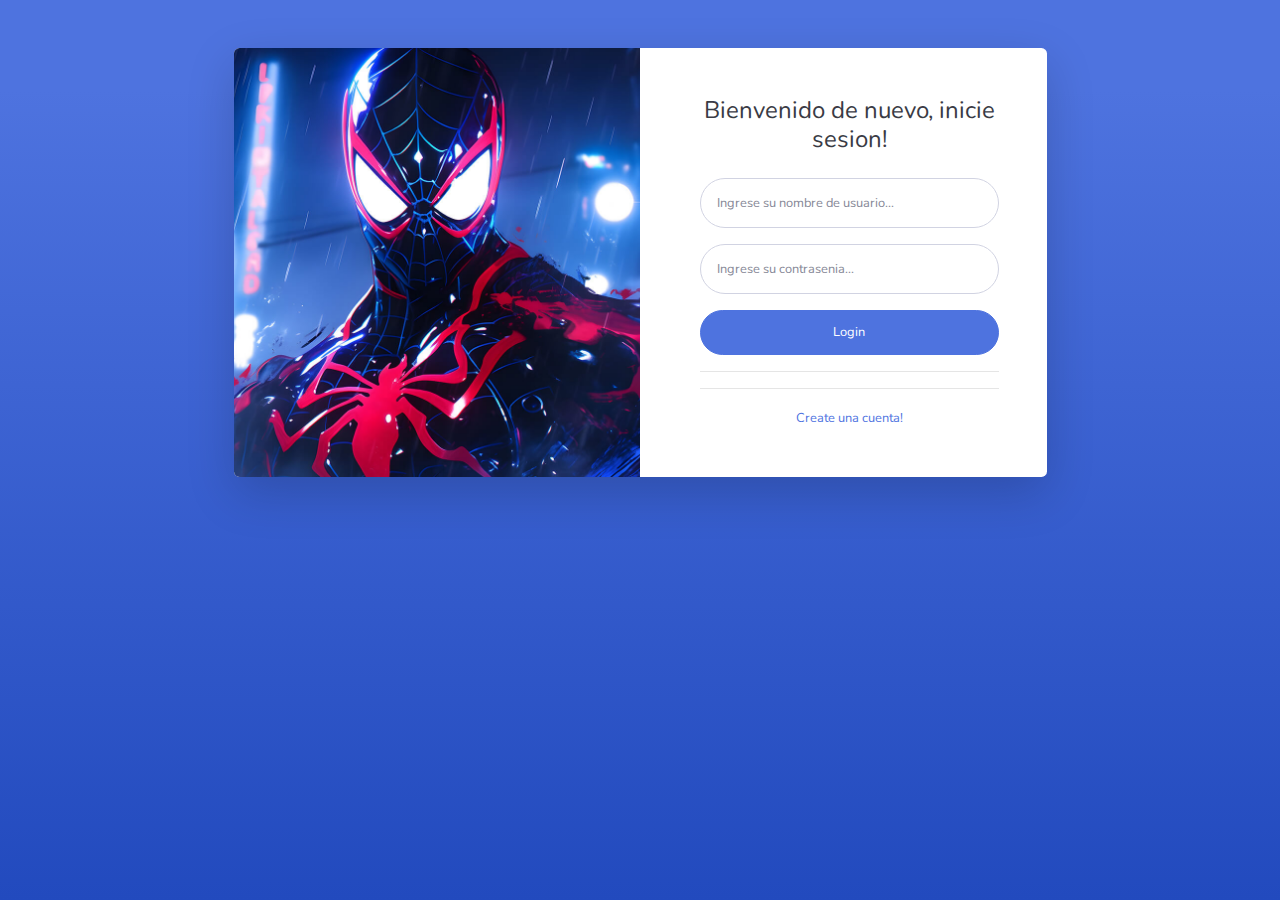
<file: index.html>
<!DOCTYPE html>
<html lang="en">

<head>

    <meta charset="utf-8">
    <meta http-equiv="X-UA-Compatible" content="IE=edge">
    <meta name="viewport" content="width=device-width, initial-scale=1, shrink-to-fit=no">
    <meta name="description" content="">
    <meta name="author" content="">

    <title>SB Admin 2 - Login</title>

    <!-- Custom fonts for this template-->
    <link href="vendor/fontawesome-free/css/all.min.css" rel="stylesheet" type="text/css">
    <link
        href="https://fonts.googleapis.com/css?family=Nunito:200,200i,300,300i,400,400i,600,600i,700,700i,800,800i,900,900i"
        rel="stylesheet">

    <!-- Custom styles for this template-->
    <link href="css/sb-admin-2.min.css" rel="stylesheet">

</head>

<body class="bg-gradient-primary">

    <div class="container">

        <!-- Outer Row -->
        <div class="row justify-content-center">

            <div class="col-xl-10 col-lg-12 col-md-9">

                <div class="card o-hidden border-0 shadow-lg my-5">
                    <div class="card-body p-0">
                        <!-- Nested Row within Card Body -->
                        <div class="row">
                            <div class="col-lg-6 d-none d-lg-block bg-login-image"></div>
                            <div class="col-lg-6">
                                <div class="p-5">
                                    <div class="text-center">
                                        <h1 class="h4 text-gray-900 mb-4">Bienvenido de nuevo, inicie sesion!</h1>
                                    </div>
                                    <form class="user">
                                        <div class="form-group">
                                            <input type="email" class="form-control form-control-user"
                                                id="exampleInputEmail" aria-describedby="emailHelp"
                                                placeholder="Ingrese su nombre de usuario...">
                                        </div>
                                        <div class="form-group">
                                            <input type="password" class="form-control form-control-user"
                                                id="exampleInputPassword" placeholder="Ingrese su contrasenia...">
                                        </div>
                                        
                                        <a href="funciones.html" class="btn btn-primary btn-user btn-block">
                                            Login
                                        </a>
                                        <hr>
                                    </form>
                                    <hr>
                                    <div class="text-center">
                                        <a class="small" href="register.html">Create una cuenta!</a>
                                    </div>
                                </div>
                            </div>
                        </div>
                    </div>
                </div>

            </div>

        </div>

    </div>

    <!-- Bootstrap core JavaScript-->
    <script src="vendor/jquery/jquery.min.js"></script>
    <script src="vendor/bootstrap/js/bootstrap.bundle.min.js"></script>

    <!-- Core plugin JavaScript-->
    <script src="vendor/jquery-easing/jquery.easing.min.js"></script>

    <!-- Custom scripts for all pages-->
    <script src="js/sb-admin-2.min.js"></script>

</body>

</html>
</file>
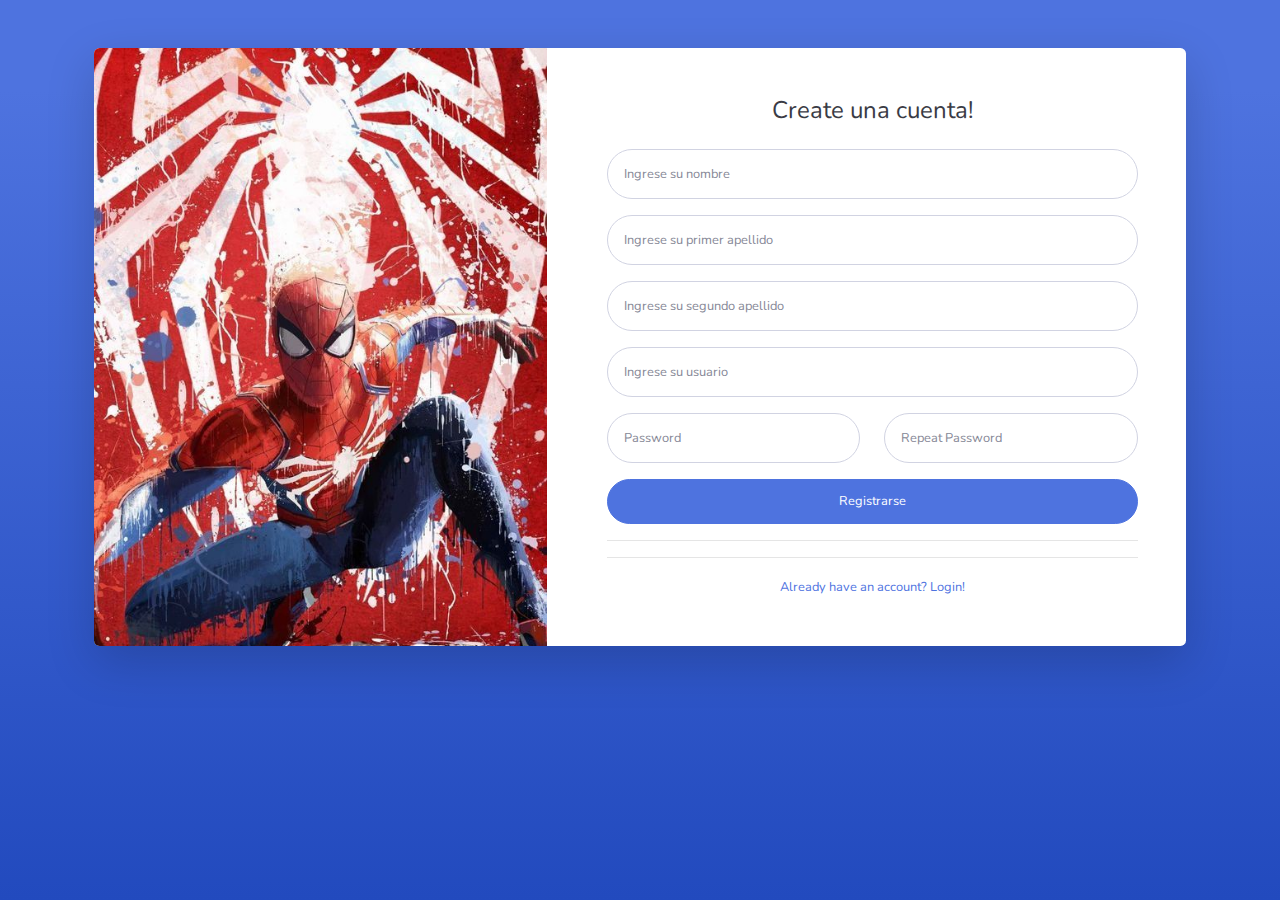
<file: register.html>
<!DOCTYPE html>
<html lang="en">

<head>

    <meta charset="utf-8">
    <meta http-equiv="X-UA-Compatible" content="IE=edge">
    <meta name="viewport" content="width=device-width, initial-scale=1, shrink-to-fit=no">
    <meta name="description" content="">
    <meta name="author" content="">

    <title>SB Admin 2 - Register</title>

    <!-- Custom fonts for this template-->
    <link href="vendor/fontawesome-free/css/all.min.css" rel="stylesheet" type="text/css">
    <link
        href="https://fonts.googleapis.com/css?family=Nunito:200,200i,300,300i,400,400i,600,600i,700,700i,800,800i,900,900i"
        rel="stylesheet">

    <!-- Custom styles for this template-->
    <link href="https://cdn.jsdelivr.net/npm/bootstrap@5.1.3/dist/css/bootstrap.min.css" rel="stylesheet" integrity="sha384-1BmE4kWBq78iYhFldvKuhfTAU6auU8tT94WrHftjDbrCEXSU1oBoqyl2QvZ6jIW3" crossorigin="anonymous">
    <link href="css/sb-admin-2.css" rel="stylesheet">

</head>

<body class="bg-gradient-primary">

    <div class="container">

        <div class="card o-hidden border-0 shadow-lg my-5">
            <div class="card-body p-0">
                <!-- Nested Row within Card Body -->
                <div class="row">
                    <div class="col-lg-5 d-none d-lg-block bg-register-image"></div>
                    <div class="col-lg-7">
                        <div class="p-5">
                            <div class="text-center">
                                <h1 class="h4 text-gray-900 mb-4">Create una cuenta!</h1>
                            </div>
                            <form class="user">
                                <div class="form-group">
                                    <input type="text" class="form-control form-control-user" id="nombre_persona"
                                        placeholder="Ingrese su nombre">
                                </div>
                                <div class="form-group">
                                    <input type="text" class="form-control form-control-user" id="primer_apellido"
                                        placeholder="Ingrese su primer apellido">
                                </div>
                                <div class="form-group">
                                    <input type="text" class="form-control form-control-user" id="segundo_apellido"
                                        placeholder="Ingrese su segundo apellido">
                                </div>
                                <div class="form-group">
                                    <input type="text" class="form-control form-control-user" id="username"
                                        placeholder="Ingrese su usuario">
                                </div>
                                <div class="form-group row">
                                    <div class="col-sm-6 mb-3 mb-sm-0">
                                        <input type="password" class="form-control form-control-user"
                                            id="contrasenia" placeholder="Password">
                                    </div>
                                    <div class="col-sm-6">
                                        <input type="password" class="form-control form-control-user"
                                            id="exampleRepeatPassword" placeholder="Repeat Password">
                                    </div>
                                </div>
                                <a onclick="guardar_personas()" class="btn btn-primary btn-user btn-block">
                                    Registrarse
                                </a>
                                <hr>
                            </form>
                            <hr>
                           
                            <div class="text-center">
                                <a class="small" href="index.html">Already have an account? Login!</a>
                            </div>
                        </div>
                    </div>
                </div>
            </div>
        </div>

    </div>

    <!-- Modal de que todo salio bien -->
    <div class="modal fade" id="successModal" tabindex="-1" role="dialog" aria-labelledby="exampleModalLabel" aria-hidden="true">
        <div class="modal-dialog" role="document">
          <div class="modal-content border-success"> 
            <div class="modal-header bg-success text-white"> 
              <h5 class="modal-title" id="exampleModalLabel">
                <span class="fas fa-check-circle mr-2"></span> 
                Éxito
              </h5>
              <button type="button" class="close" data-dismiss="modal" aria-label="Close">
                <span aria-hidden="true">&times;</span>
              </button>
            </div>
            <div class="modal-body">
              <p id="successMessage"></p>
            </div>
          </div>
        </div>
      </div>
      
    <!-- Modal de Error -->
    <div class="modal fade" id="errorModal" tabindex="-1" role="dialog" aria-labelledby="exampleModalLabel" aria-hidden="true">
        <div class="modal-dialog" role="document">
        <div class="modal-content border-danger"> 
            <div class="modal-header bg-danger text-white"> 
            <h5 class="modal-title" id="exampleModalLabel">
                <span class="fas fa-exclamation-circle mr-2"></span> 
                Error
            </h5>
            <button type="button" class="close" data-dismiss="modal" aria-label="Close">
                <span aria-hidden="true">&times;</span>
            </button>
            </div>
            <div class="modal-body">
            <p id="errorMessage"></p> 
            </div>
        </div>
        </div>
    </div>
  

    <!-- Bootstrap core JavaScript-->
    <script src="vendor/jquery/jquery.min.js"></script>
    <script src="vendor/bootstrap/js/bootstrap.bundle.min.js"></script>

    <!-- Core plugin JavaScript-->
    <script src="vendor/jquery-easing/jquery.easing.min.js"></script>
    <script src="https://cdn.jsdelivr.net/npm/bootstrap@5.1.3/dist/js/bootstrap.bundle.min.js" integrity="sha384-ka7Sk0Gln4gmtz2MlQnikT1wXgYsOg+OMhuP+IlRH9sENBO0LRn5q+8nbTov4+1p" crossorigin="anonymous"></script>

    <!-- Custom scripts for all pages-->
    <script src="js/sb-admin-2.min.js"></script>

    <script src="js/registro.js"></script>
</body>

</html>
</file>
